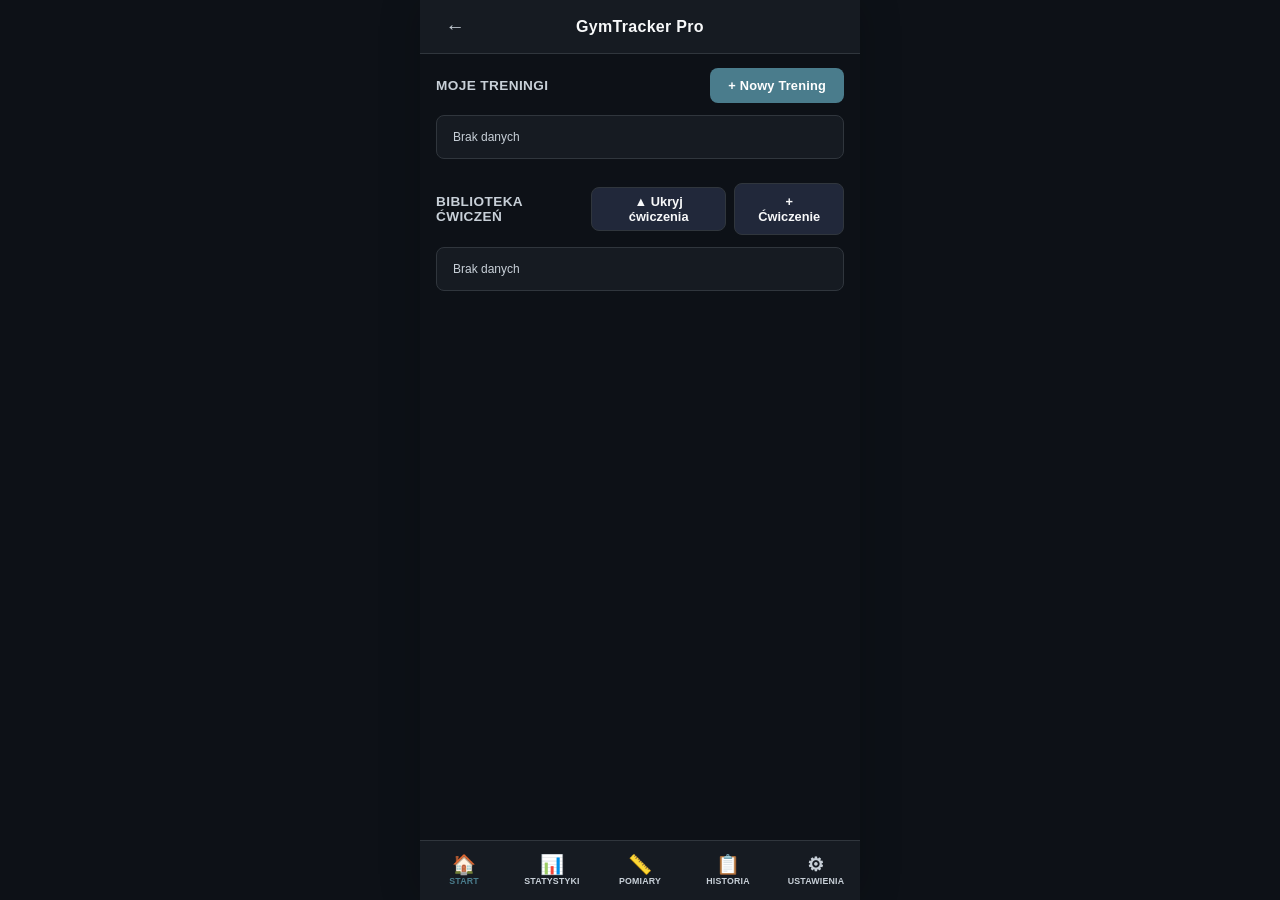
<file: index.html>
<!DOCTYPE html>
<html lang="pl">
<head>
    <meta charset="UTF-8">
    <meta name="viewport" content="width=device-width, initial-scale=1.0, viewport-fit=cover">
    <meta name="theme-color" content="#1a1a2e">
    <meta name="apple-mobile-web-app-capable" content="yes">
    <meta name="apple-mobile-web-app-status-bar-style" content="black-translucent">
    <title>GymTracker Pro</title>
    <link rel="manifest" href="./manifest.json">
    <link rel="icon" type="image/png" sizes="192x192" href="icons/icon-192.png">
    <link rel="apple-touch-icon" href="icons/icon-192.png">
    <link rel="stylesheet" href="style.css">
</head>
<body>
    <div id="app">
        <header id="header">
            <button id="btn-back" class="icon-btn hidden">&#8592;</button>
            <h1 id="page-title">GymTracker Pro</h1>
        </header>

        <main id="main">
            <!-- SCREEN: HOME -->
            <section id="screen-home" class="screen active">
                <div class="section-header">
                    <h2 data-key="my_workouts">Moje Treningi</h2>
                    <button id="btn-new-workout" class="btn-primary" data-key="new_workout">+ Nowy Trening</button>
                </div>
                <div id="workouts-list" class="card-list"></div>

                <div class="section-header mt-2">
                    <h2 data-key="exercise_library">Biblioteka Cwiczen</h2>
                    <div style="display: flex; gap: 8px; align-items: center;">
                        <button id="btn-toggle-exercises" class="btn-secondary" style="padding: 6px 12px; font-size: 0.8rem;" data-key="hide_exercises">▲ Ukryj</button>
                        <button id="btn-new-exercise" class="btn-secondary" data-key="new_exercise">+ Cwiczenie</button>
                    </div>
                </div>
                <div id="exercises-list" class="card-list"></div>
            </section>

            <!-- SCREEN: DEFINIOWANIE CWICZENIA -->
            <section id="screen-exercise-form" class="screen">
                <h2 data-key="define_exercise">Definiuj Cwiczenie</h2>
                <form id="exercise-form">
                    <input type="hidden" id="ex-id">
                    <div class="form-group">
                        <label data-key="exercise_name">Nazwa ćwiczenia</label>
                        <input type="text" id="ex-name" required data-placeholder-key="exercise_placeholder" placeholder="np. Wyciskanie sztangi">
                    </div>
                    <div class="form-group">
                        <label data-key="activity_type">Typ ćwiczenia</label>
                        <select id="ex-type">
                            <option value="" data-key="select_option">-- Wybierz --</option>
                            <option value="strength" data-key="strength_training">Trening siłowy</option>
                            <option value="activity" data-key="general_activity">Aktywność ogólna</option>
                        </select>
                    </div>
                    <div id="ex-strength-fields">
                        <div class="form-group">
                            <label data-key="muscle_group">Grupa mięśniowa</label>
                            <select id="ex-muscle">
                                <option value="" data-key="select_option">-- Wybierz --</option>
                                <option value="Klatka piersiowa">Klatka piersiowa</option>
                                <option value="Plecy">Plecy</option>
                                <option value="Barki">Barki</option>
                                <option value="Biceps">Biceps</option>
                                <option value="Triceps">Triceps</option>
                                <option value="Nogi">Nogi</option>
                                <option value="Brzuch">Brzuch</option>
                                <option value="Inne">Inne</option>
                            </select>
                        </div>
                        <div class="form-group">
                            <label data-key="weight">Waga domyślna (kg)</label>
                            <div class="number-input">
                                <button type="button" class="btn-minus" onclick="adjustValue('ex-weight', -2.5)">&#8722;</button>
                                <input type="number" id="ex-weight" value="20" step="0.5" min="0">
                                <button type="button" class="btn-plus" onclick="adjustValue('ex-weight', 2.5)">+</button>
                            </div>
                        </div>
                        <div class="form-group">
                            <label data-key="reps">Powtórzenia domyślne</label>
                            <div class="number-input">
                                <button type="button" class="btn-minus" onclick="adjustValue('ex-reps', -1)">&#8722;</button>
                                <input type="number" id="ex-reps" value="8" min="1" max="100">
                                <button type="button" class="btn-plus" onclick="adjustValue('ex-reps', 1)">+</button>
                            </div>
                        </div>
                    </div>
                    <div id="ex-activity-fields" style="display:none;">
                        <div class="form-group">
                            <label data-key="measure_duration">Mierz czas trwania?</label>
                            <label class="toggle">
                                <input type="checkbox" id="ex-measure-duration" checked>
                                <span class="toggle-slider"></span>
                            </label>
                        </div>
                        <div class="form-group">
                            <label data-key="activity_note">Notatka (opcjonalnie)</label>
                            <input type="text" id="ex-activity-note" data-placeholder-key="activity_note_placeholder" placeholder="np. Mecz ligowy, trening z trenerem">
                        </div>
                    </div>
                    <div class="form-actions">
                        <button type="submit" class="btn-primary btn-large" data-key="save">Zapisz</button>
                        <button type="button" id="btn-cancel-exercise" class="btn-secondary" data-key="cancel">Anuluj</button>
                    </div>
                </form>
            </section>

            <!-- SCREEN: DEFINIOWANIE TRENINGU -->
            <section id="screen-workout-form" class="screen">
                <h2 data-key="define_workout">Definiuj Trening</h2>
                <form id="workout-form">
                    <input type="hidden" id="wo-id">
                    <input type="hidden" id="wo-type" value="strength">
                    
                    <div class="form-group">
                        <label data-key="workout_type">Typ treningu</label>
                        <select id="wo-type-select">
                            <option value="" data-key="select_option">-- Wybierz --</option>
                            <option value="strength" data-key="strength_training">Trening siłowy</option>
                            <option value="activity" data-key="general_activity">Aktywność ogólna</option>
                        </select>
                    </div>

                    <div class="form-group">
                        <label data-key="workout_name">Nazwa treningu</label>
                        <input type="text" id="wo-name" required data-placeholder-key="workout_placeholder" placeholder="np. Piers i Biceps">
                    </div>

                    <div id="wo-strength-fields">
                        <div class="form-group">
                            <label data-key="global_sets">Liczba serii (dla wszystkich ćwiczeń)</label>
                            <div class="number-input">
                                <button type="button" class="btn-minus" onclick="adjustValue('wo-sets', -1)">&#8722;</button>
                                <input type="number" id="wo-sets" value="4" min="1" max="20">
                                <button type="button" class="btn-plus" onclick="adjustValue('wo-sets', 1)">+</button>
                            </div>
                        </div>
                        <div class="form-group">
                            <label data-key="rest_time">Przerwa między seriami (sek)</label>
                            <div class="number-input">
                                <button type="button" class="btn-minus" onclick="adjustValue('wo-rest', -15)">&#8722;</button>
                                <input type="number" id="wo-rest" value="90" min="0" max="600" step="15">
                                <button type="button" class="btn-plus" onclick="adjustValue('wo-rest', 15)">+</button>
                            </div>
                        </div>
                    </div>

                    <div class="form-group">
                        <label data-key="select_exercises">Wybierz ćwiczenia:</label>
                        <div id="wo-exercises-select" class="exercises-select"></div>
                        <div id="wo-activity-select" class="exercises-select" style="display:none;"></div>
                        <p id="wo-activity-hint" style="display:none; margin-top: 8px; font-size: 0.85rem; color: var(--text-secondary);" data-key="select_one_activity">
                            🏃 Wybierz <strong>jedną</strong> aktywność z listy powyżej.
                        </p>
                    </div>

                    <div class="form-actions">
                        <button type="submit" class="btn-primary btn-large" data-key="save_workout">Zapisz Trening</button>
                        <button type="button" id="btn-cancel-workout" class="btn-secondary" data-key="cancel">Anuluj</button>
                    </div>
                </form>
            </section>

            <!-- SCREEN: AKTYWNY TRENING SIŁOWY -->
            <section id="screen-active-workout" class="screen">
                <div id="pause-overlay" class="pause-overlay hidden">
                    <div class="pause-content">
                        <div class="pause-icon">&#9208;</div>
                        <h2 data-key="workout_paused">Trening Wstrzymany</h2>
                        <p data-key="click_to_resume">Kliknij aby wznowić</p>
                        <button id="btn-resume" class="btn-primary btn-large" data-key="resume_workout">Wznów Trening</button>
                    </div>
                </div>

                <div class="workout-header">
                    <div class="timer-display" id="session-timer-box">
                        <span class="timer-icon">&#9201;</span>
                        <span id="session-timer">0:00</span>
                    </div>
                    <button id="btn-pause-workout" class="btn-icon-small" title="Zatrzymaj">&#9208;</button>
                    <div class="rest-display">
                        <span class="rest-icon">&#9202;</span>
                        <span id="rest-timer">--:--</span>
                    </div>
                </div>

                <div class="round-banner">
                    <div class="round-info">
                        <span class="round-label" data-key="round">Runda</span>
                        <div class="round-controls">
                            <button type="button" class="btn-round-minus" id="btn-rounds-minus">&#8722;</button>
                            <span id="current-round" class="round-num">1</span>
                            <span class="round-sep">/</span>
                            <span id="total-rounds" class="round-total">8</span>
                            <button type="button" class="btn-round-plus" id="btn-rounds-plus">+</button>
                        </div>
                    </div>
                </div>

                <div class="edit-row">
                    <span class="edit-label" data-key="rest_label">Przerwa:</span>
                    <div class="number-input small">
                        <button type="button" class="btn-minus" id="btn-rest-minus">&#8722;</button>
                        <input type="number" id="quick-rest" value="90" min="0" max="600" step="15">
                        <span class="unit">s</span>
                        <button type="button" class="btn-plus" id="btn-rest-plus">+</button>
                    </div>
                </div>

                <div class="check-all-row">
                    <label class="check-all-label">
                        <input type="checkbox" id="check-all-exercises">
                        <span data-key="check_all_exercises">Zaznacz wszystkie ćwiczenia</span>
                    </label>
                </div>

                <div class="superset-table-container">
                    <table id="superset-table" class="superset-table">
                        <thead>
                            <tr><th data-key="exercise">Ćwiczenie</th><th data-key="weight">Waga</th><th data-key="reps">Powtórzenia</th><th data-key="done">Zrobione</th></tr>
                        </thead>
                        <tbody id="superset-tbody"></tbody>
                    </table>
                </div>

                <div class="rest-countdown" id="rest-countdown">
                    <span data-key="next_round_in">Następna runda za:</span>
                    <span id="rest-seconds" class="rest-big">90</span>
                </div>

                <button id="btn-complete-round" class="btn-complete-round">
                    <span data-key="complete_round">ZAKOŃCZ RUNDĘ</span>
                </button>

                <div class="workout-actions">
                    <button id="btn-finish-workout" class="btn-text btn-danger" data-key="finish_workout" onclick="window.finishWorkout()">Zakończ trening</button>
                </div>
            </section>

            <!-- SCREEN: AKTYWNOŚĆ OGÓLNA -->
            <section id="screen-activity-workout" class="screen">
                <div class="activity-container">
                    <div class="activity-icon">🏃</div>
                    <h2 id="activity-name" class="activity-name">Tenis stołowy</h2>
                    
                    <div class="activity-timer-box">
                        <span class="timer-icon">⏱️</span>
                        <span id="activity-timer" class="activity-timer">0:00</span>
                    </div>
                    
                    <button id="btn-start-timer" class="btn-primary btn-large" style="margin-bottom: 12px;" data-key="start_timer">▶ Rozpocznij</button>

                    <div class="activity-form-group">
                        <label data-key="activity_note">Notatka</label>
                        <input type="text" id="activity-note-input" data-placeholder-key="activity_note_placeholder" placeholder="np. Mecz ligowy">
                    </div>

                    <div class="activity-actions">
                        <button id="btn-finish-activity" class="btn-primary btn-large" data-key="finish_activity">Zakończ aktywność</button>
                        <button id="btn-cancel-activity" class="btn-secondary btn-large" data-key="cancel">Anuluj</button>
                    </div>
                </div>
            </section>

            <!-- SCREEN: STATYSTYKI -->
            <section id="screen-stats" class="screen">
                <h2 data-key="statistics">Statystyki</h2>
                <div class="stats-info">
                    <p data-key="stats_info">Wybierz cwiczenie aby zobaczyc jak zmienial sie Twoj ciezar w czasie. Wykres pokazuje <strong>najwiekszy ciezar</strong> z kazdego treningu dla danego cwiczenia.</p>
                </div>
                <div class="stats-tabs">
                    <button class="tab-btn active" data-tab="weight-chart" data-key="weight_progress">Postęp ciężaru</button>
                    <button class="tab-btn" data-tab="volume-chart" data-key="volume">Objętość</button>
                    <button class="tab-btn" data-tab="activity-stats" data-key="activity_stats">Aktywności</button>
                </div>
                <div class="form-group" id="exercise-select-group">
                    <label data-key="select_exercise">Wybierz ćwiczenie:</label>
                    <select id="stats-exercise-select"></select>
                </div>
                <div class="chart-container">
                    <canvas id="main-chart"></canvas>
                </div>
                <div class="stats-summary" id="stats-summary"></div>
                <div id="activity-stats-container" class="hidden">
                    <div class="form-group">
                        <label data-key="select_activity">Wybierz aktywność:</label>
                        <select id="stats-activity-select"></select>
                    </div>
                    <div class="stats-period-tabs">
                        <button class="period-btn" data-period="week" data-key="week">Tydzień</button>
                        <button class="period-btn active" data-period="month" data-key="month">Miesiąc</button>
                        <button class="period-btn" data-period="year" data-key="year">Rok</button>
                        <button class="period-btn" data-period="today" data-key="today">Dziś</button>
                    </div>
                    <div class="stats-period-selectors" id="stats-period-selectors">
                        <div class="form-group" id="month-selector-group">
                            <label data-key="select_month">Miesiąc</label>
                            <select id="stats-month-select"></select>
                        </div>
                        <div class="form-group" id="year-selector-group">
                            <label data-key="select_year">Rok</label>
                            <select id="stats-year-select"></select>
                        </div>
                    </div>
                    <div class="stats-summary" id="activity-stats-summary"></div>
                    <div class="chart-container" id="activity-chart-container">
                        <canvas id="activity-chart"></canvas>
                    </div>
                    <div id="activity-list" class="history-list"></div>
                </div>
            </section>

            <!-- SCREEN: POMIARY CIAŁA -->
            <section id="screen-measurements" class="screen">
                <h2 data-key="body_measurements">Pomiary Ciala</h2>
                <form id="measurements-form">
                    <div class="form-group">
                        <label data-key="date">Data</label>
                        <input type="date" id="ms-date" required>
                    </div>
                    <div class="measurements-grid">
                        <div class="form-group">
                            <label data-key="chest">Klatka (cm)</label>
                            <input type="number" id="ms-chest" step="0.1" min="0">
                        </div>
                        <div class="form-group">
                            <label data-key="biceps_right">Biceps P (cm)</label>
                            <input type="number" id="ms-biceps-right" step="0.1" min="0">
                        </div>
                        <div class="form-group">
                            <label data-key="biceps_left">Biceps L (cm)</label>
                            <input type="number" id="ms-biceps-left" step="0.1" min="0">
                        </div>
                        <div class="form-group">
                            <label data-key="thigh_right">Udo P (cm)</label>
                            <input type="number" id="ms-thigh-right" step="0.1" min="0">
                        </div>
                        <div class="form-group">
                            <label data-key="thigh_left">Udo L (cm)</label>
                            <input type="number" id="ms-thigh-left" step="0.1" min="0">
                        </div>
                        <div class="form-group">
                            <label data-key="waist">Talia (cm)</label>
                            <input type="number" id="ms-waist" step="0.1" min="0">
                        </div>
                    </div>
                    <div class="form-actions">
                        <button type="submit" class="btn-primary btn-large" data-key="save">Zapisz Pomiar</button>
                    </div>
                </form>
                <div class="chart-container mt-2">
                    <canvas id="measurements-chart"></canvas>
                </div>
                <div id="measurements-history" class="history-list"></div>
            </section>

            <!-- SCREEN: HISTORIA TRENINGOW -->
            <section id="screen-history" class="screen">
                <h2 data-key="workout_history">Historia Treningow</h2>
                <div class="calendar-container">
                    <div class="calendar-header">
                        <button id="calendar-prev" class="icon-btn">‹</button>
                        <span id="calendar-month-year" class="calendar-month-year"></span>
                        <button id="calendar-next" class="icon-btn">›</button>
                        <button id="calendar-today" class="btn-secondary" style="padding: 2px 10px; font-size: 0.7rem;" data-key="today">Dziś</button>
                    </div>
                    <div class="calendar-weekdays">
                        <span>Pn</span><span>Wt</span><span>Śr</span><span>Czw</span><span>Pt</span><span>Sob</span><span>Niedz</span>
                    </div>
                    <div id="calendar-grid" class="calendar-grid"></div>
                </div>
                <div id="day-details" class="day-details"></div>
            </section>

            <!-- SCREEN: USTAWIENIA -->
            <section id="screen-settings" class="screen">
                <h2 data-key="settings">Ustawienia</h2>
                <div class="settings-group">
                    <h3 data-key="appearance">Wyglad</h3>
                    <div class="setting-row">
                        <label data-key="dark_mode">Tryb ciemny</label>
                        <label class="toggle"><input type="checkbox" id="toggle-dark" checked><span class="toggle-slider"></span></label>
                    </div>
                    <div class="setting-row">
                        <label data-key="language">Jezyk</label>
                        <select id="lang-select"><option value="pl">Polski</option><option value="en">English</option></select>
                    </div>
                </div>
                <div class="settings-group">
                    <h3 data-key="app_version">Wersja aplikacji</h3>
                    <div class="setting-row"><label data-key="version">Wersja</label><span id="app-version" style="font-weight: bold; color: var(--primary);">v1.1.0</span></div>
                    <div class="setting-row"><label data-key="service_worker">Service Worker</label><span id="sw-status" style="font-size: 12px;">Sprawdzanie...</span></div>
                    <button id="check-updates-btn" class="btn-secondary btn-full mt-1" data-key="check_updates">Sprawdź aktualizacje</button>
                </div>
                <div class="settings-group">
                    <h3 data-key="data">Dane</h3>
                    <button id="btn-export" class="btn-secondary btn-full" data-key="export_data">Eksportuj dane (JSON)</button>
                    <button id="btn-import" class="btn-secondary btn-full mt-1" data-key="import_data">Importuj dane (JSON)</button>
                    <input type="file" id="import-file" accept=".json" class="hidden">
                </div>
            </section>
        </main>

        <nav id="bottom-nav" class="hidden">
            <button class="nav-btn active" data-screen="screen-home"><span class="nav-icon">&#127968;</span><span class="nav-label" data-key="home">Start</span></button>
            <button class="nav-btn" data-screen="screen-stats"><span class="nav-icon">&#128202;</span><span class="nav-label" data-key="stats">Statystyki</span></button>
            <button class="nav-btn" data-screen="screen-measurements"><span class="nav-icon">&#128207;</span><span class="nav-label" data-key="measurements">Pomiary</span></button>
            <button class="nav-btn" data-screen="screen-history"><span class="nav-icon">&#128203;</span><span class="nav-label" data-key="history">Historia</span></button>
            <button class="nav-btn" data-screen="screen-settings"><span class="nav-icon">&#9881;</span><span class="nav-label" data-key="settings">Ustawienia</span></button>
        </nav>

        <div id="toast-container"></div>
    </div>

    <div id="confirm-modal" class="modal hidden">
        <div class="modal-content">
            <div class="modal-icon">🏋️</div>
            <h3 id="modal-title" data-key="confirm_finish_workout">Zakończyć trening?</h3>
            <p id="modal-message" style="text-align: center; margin: 8px 0 16px; color: var(--text-secondary);"></p>
            <div class="modal-buttons">
                <button id="modal-cancel" class="modal-btn modal-btn-cancel" data-key="cancel">Anuluj</button>
                <button id="modal-confirm" class="modal-btn modal-btn-confirm" data-key="finish_workout">Zakończ</button>
            </div>
        </div>
    </div>
    
    <!-- MODAL: WYBÓR TRENINGU DO DODANIA -->
    <div id="workout-select-modal" class="modal hidden">
        <div class="modal-content">
            <div class="modal-icon">📋</div>
            <h3 data-key="select_workout_to_add">Wybierz trening do dodania</h3>
            <div id="workout-select-list" style="max-height: 200px; overflow-y: auto; text-align: left; margin: 12px 0;"></div>
            <div class="modal-buttons">
                <button id="workout-select-cancel" class="modal-btn modal-btn-cancel" data-key="cancel">Anuluj</button>
            </div>
        </div>
    </div>

    <script>
        window.adjustValue = window.adjustValue || function(id, delta) {
            var input = document.getElementById(id);
            if (!input) return;
            var step = parseFloat(input.step) || 1;
            var min = parseFloat(input.min) || 0;
            var max = parseFloat(input.max) || Infinity;
            var val = parseFloat(input.value) || 0;
            val += delta;
            if (val < min) val = min;
            if (val > max) val = max;
            var precision = step.toString().split('.')[1]?.length || 0;
            input.value = val.toFixed(precision);
        };
        window.adjustActiveValue = window.adjustValue;
    </script>

    <script src="chart.umd.min.js"></script>
    <script src="db.js"></script>
    <script src="translations.js"></script>
    <script src="timer.js"></script>
    <script src="charts.js"></script>
    <script src="ui.js"></script>
    <script src="app.js"></script>
</body>
</html>
</file>
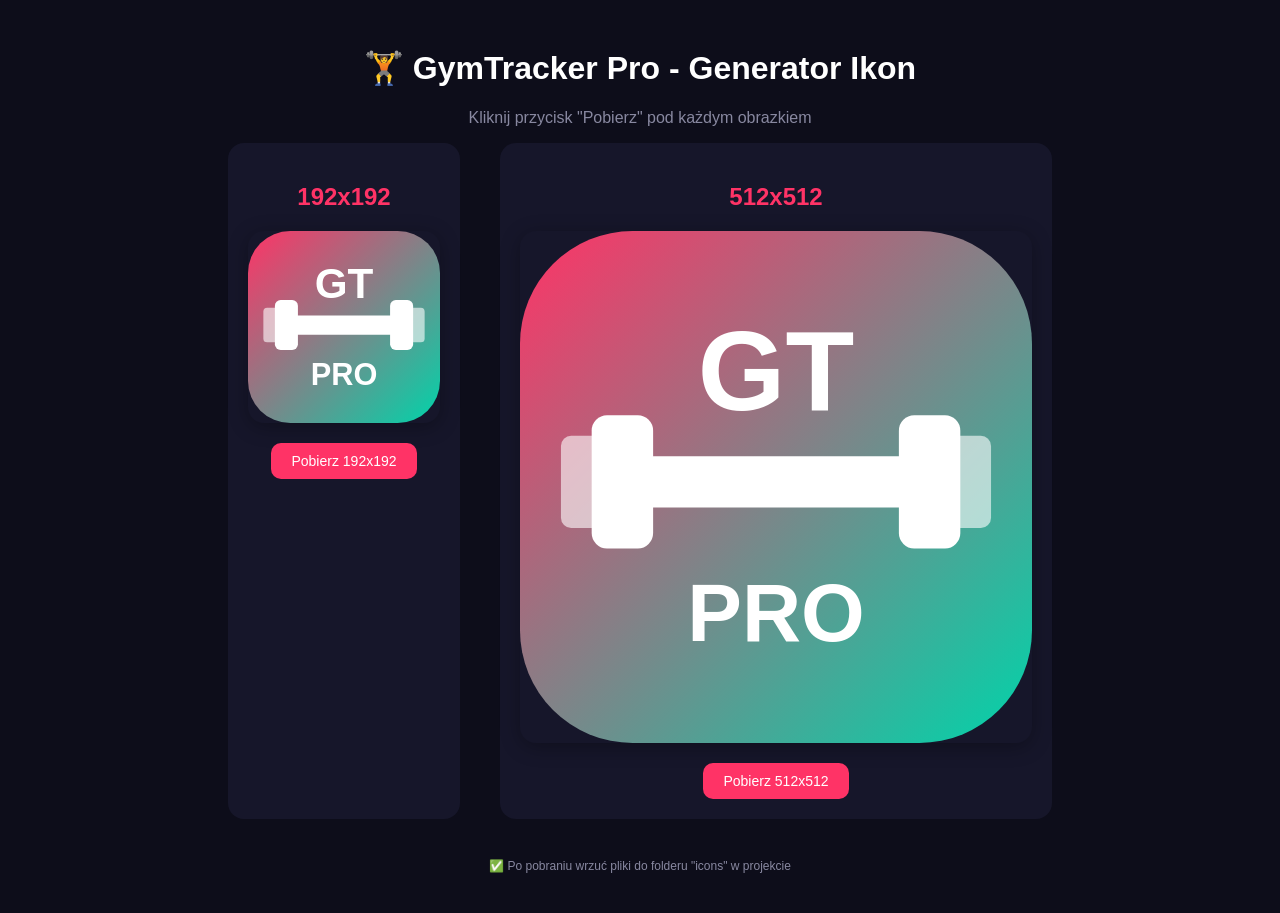
<file: icons/generator.html>
<!DOCTYPE html>
<html>
<head>
    <title>Generator ikon GymTracker Pro</title>
    <style>
        body {
            font-family: Arial, sans-serif;
            text-align: center;
            padding: 20px;
            background: #0d0d1a;
            color: white;
        }
        .container {
            display: flex;
            justify-content: center;
            gap: 40px;
            flex-wrap: wrap;
        }
        .box {
            background: #16162a;
            padding: 20px;
            border-radius: 16px;
            text-align: center;
        }
        canvas {
            display: block;
            margin: 10px auto;
            border-radius: 16px;
            box-shadow: 0 4px 20px rgba(0,0,0,0.3);
        }
        button {
            background: #ff3366;
            color: white;
            border: none;
            padding: 10px 20px;
            border-radius: 10px;
            font-size: 14px;
            cursor: pointer;
            margin-top: 10px;
        }
        h2 {
            color: #ff3366;
        }
        p {
            color: #8888a0;
        }
    </style>
</head>
<body>
    <h1>🏋️ GymTracker Pro - Generator Ikon</h1>
    <p>Kliknij przycisk "Pobierz" pod każdym obrazkiem</p>
    
    <div class="container">
        <div class="box">
            <h2>192x192</h2>
            <canvas id="icon192" width="192" height="192"></canvas>
            <button onclick="downloadCanvas('icon192', 'icon-192.png')">Pobierz 192x192</button>
        </div>
        
        <div class="box">
            <h2>512x512</h2>
            <canvas id="icon512" width="512" height="512"></canvas>
            <button onclick="downloadCanvas('icon512', 'icon-512.png')">Pobierz 512x512</button>
        </div>
    </div>

    <script>
        // TWÓJ ORYGINALNY KOD SVG - nie zmieniam nic
        const svgString = `<svg xmlns="http://www.w3.org/2000/svg" viewBox="0 0 100 100">
  <defs>
    <linearGradient id="grad" x1="0%" y1="0%" x2="100%" y2="100%">
      <stop offset="0%" stop-color="#ff3366"/>
      <stop offset="100%" stop-color="#00d4aa"/>
    </linearGradient>
  </defs>
  <rect width="100" height="100" rx="22" fill="url(#grad)"/>
  <rect x="22" y="44" width="56" height="10" rx="4" fill="white"/>
  <rect x="14" y="36" width="12" height="26" rx="3" fill="white"/>
  <rect x="8" y="40" width="10" height="18" rx="2" fill="white" opacity="0.6"/>
  <rect x="74" y="36" width="12" height="26" rx="3" fill="white"/>
  <rect x="82" y="40" width="10" height="18" rx="2" fill="white" opacity="0.6"/>
  <text x="50" y="35" font-size="22" text-anchor="middle" fill="white" font-weight="900" font-family="Arial, sans-serif">GT</text>
  <text x="50" y="80" font-size="16" text-anchor="middle" fill="white" font-weight="900" font-family="Arial, sans-serif">PRO</text>
</svg>`;

        function svgToPng(svg, width, height, callback) {
            const img = new Image();
            const blob = new Blob([svg], { type: 'image/svg+xml' });
            const url = URL.createObjectURL(blob);
            
            img.onload = function() {
                const canvas = document.createElement('canvas');
                canvas.width = width;
                canvas.height = height;
                const ctx = canvas.getContext('2d');
                ctx.drawImage(img, 0, 0, width, height);
                URL.revokeObjectURL(url);
                callback(canvas);
            };
            img.src = url;
        }

        // Generuj 192x192
        svgToPng(svgString, 192, 192, function(canvas) {
            document.getElementById('icon192').getContext('2d').drawImage(canvas, 0, 0);
            window.canvas192 = canvas;
        });

        // Generuj 512x512
        svgToPng(svgString, 512, 512, function(canvas) {
            document.getElementById('icon512').getContext('2d').drawImage(canvas, 0, 0);
            window.canvas512 = canvas;
        });

        function downloadCanvas(canvasId, filename) {
            let canvas;
            if (canvasId === 'icon192') canvas = window.canvas192;
            if (canvasId === 'icon512') canvas = window.canvas512;
            if (!canvas) return;
            
            const link = document.createElement('a');
            link.download = filename;
            link.href = canvas.toDataURL('image/png');
            link.click();
        }
    </script>
    
    <p style="margin-top: 40px; font-size: 12px;">✅ Po pobraniu wrzuć pliki do folderu "icons" w projekcie</p>
</body>
</html>
</file>
<file: style.css>
:root {
  --bg: #0d1117;
  --surface: #161b22;
  --surface-hover: #1c2333;
  --surface-light: #21283a;
  --primary: #4a7c8c;
  --primary-dark: #3a6a7a;
  --accent: #58a6ff;
  --accent-dim: rgba(88, 166, 255, 0.08);
  --text: #f8f9fa;           
  --text-secondary: #c8d0d8;
  --text-muted: #484f58;
  --border: #30363d;
  --success: #3fb950;
  --warning: #d29922;
  --danger: #f85149;
  --shadow: 0 4px 24px rgba(0, 0, 0, 0.4);
  --radius: 12px;
  --radius-sm: 8px;
  --transition: 0.2s ease;
  --header-h: 54px;
  --nav-h: 60px;
  --safe-top: env(safe-area-inset-top);
  --safe-bottom: env(safe-area-inset-bottom);
}

[data-theme="light"] {
  --bg: #f0f2f5;
  --surface: #ffffff;
  --surface-hover: #f5f6f8;
  --surface-light: #e8eaef;
  --primary: #3a6a7a;
  --primary-dark: #2c5a6a;
  --accent: #1f6feb;
  --accent-dim: rgba(31, 111, 235, 0.06);
  --text: #1f2328;
  --text-secondary: #656d76;
  --text-muted: #8b949e;
  --border: #d0d7de;
  --shadow: 0 2px 12px rgba(0, 0, 0, 0.06);
}

*, *::before, *::after {
  box-sizing: border-box;
  margin: 0;
  padding: 0;
  -webkit-tap-highlight-color: transparent;
}

html {
  font-size: 16px;
  height: 100%;
  overflow: hidden;
}

body {
  font-family: -apple-system, BlinkMacSystemFont, 'Segoe UI', Roboto, 'Helvetica Neue', sans-serif;
  background: var(--bg);
  color: var(--text);
  height: 100%;
  overflow: hidden;
  -webkit-font-smoothing: antialiased;
}

#app {
  display: flex;
  flex-direction: column;
  height: 100vh;
  height: 100dvh;
  overflow: hidden;
}

/* HEADER */
#header {
  display: flex;
  align-items: center;
  justify-content: space-between;
  height: calc(var(--header-h) + var(--safe-top));
  padding: var(--safe-top) 16px 0;
  background: var(--surface);
  border-bottom: 1px solid var(--border);
  position: relative;
  z-index: 100;
  flex-shrink: 0;
}

#page-title {
  font-size: 1rem;
  font-weight: 700;
  letter-spacing: 0.3px;
  position: absolute;
  left: 50%;
  transform: translateX(-50%);
  white-space: nowrap;
}

.icon-btn {
  background: none;
  border: none;
  color: var(--text-secondary);
  font-size: 1.2rem;
  width: 38px;
  height: 38px;
  display: flex;
  align-items: center;
  justify-content: center;
  border-radius: 50%;
  cursor: pointer;
  transition: var(--transition);
  z-index: 2;
}

.icon-btn:active { background: var(--surface-hover); }
.icon-btn.hidden { visibility: hidden; pointer-events: none; }

/* MAIN & SCREENS */
#main {
  flex: 1;
  overflow-y: auto;
  overflow-x: hidden;
  -webkit-overflow-scrolling: touch;
  position: relative;
}

.screen {
  display: none;
  padding: 14px 16px;
  padding-bottom: calc(14px + var(--safe-bottom));
  animation: fadeIn 0.2s ease;
  min-height: 100%;
}

.screen.active { display: block; }

@keyframes fadeIn {
  from { opacity: 0; transform: translateY(8px); }
  to   { opacity: 1; transform: translateY(0); }
}

.section-header {
  display: flex;
  align-items: center;
  justify-content: space-between;
  margin-bottom: 12px;
}

.section-header h2 {
  font-size: 0.85rem;
  font-weight: 700;
  color: var(--text-secondary);
  text-transform: uppercase;
  letter-spacing: 0.4px;
}

.mt-2 { margin-top: 24px; }

/* BUTTONS */
.btn-primary {
  background: var(--primary);
  color: #fff;
  border: none;
  padding: 10px 18px;
  border-radius: var(--radius-sm);
  font-size: 0.8rem;
  font-weight: 700;
  cursor: pointer;
  transition: var(--transition);
  display: inline-flex;
  align-items: center;
  justify-content: center;
  gap: 5px;
  letter-spacing: 0.2px;
}

.btn-primary:active {
  transform: scale(0.97);
  opacity: 0.85;
}

.btn-secondary {
  background: var(--surface-light);
  color: var(--text);
  border: 1px solid var(--border);
  padding: 10px 18px;
  border-radius: var(--radius-sm);
  font-size: 0.8rem;
  font-weight: 600;
  cursor: pointer;
  transition: var(--transition);
}

.btn-secondary:active { background: var(--border); }

.btn-large {
  padding: 14px 20px;
  font-size: 0.9rem;
  width: 100%;
}

.btn-full { width: 100%; }

.btn-text {
  background: none;
  border: none;
  color: var(--text-secondary);
  font-size: 0.85rem;
  cursor: pointer;
  padding: 8px;
  font-weight: 500;
}

.btn-danger { color: var(--danger); font-weight: 600; }

.btn-icon-small {
  width: 34px;
  height: 34px;
  border-radius: 50%;
  border: none;
  background: var(--surface-light);
  color: var(--text-secondary);
  font-size: 1rem;
  cursor: pointer;
  display: flex;
  align-items: center;
  justify-content: center;
  transition: var(--transition);
}

.btn-icon-small:active { background: var(--primary); color: #fff; }

.btn-minus, .btn-plus {
  width: 40px;
  height: 40px;
  border: none;
  background: var(--surface-light);
  color: var(--text);
  font-size: 1.2rem;
  font-weight: 700;
  border-radius: var(--radius-sm);
  cursor: pointer;
  display: flex;
  align-items: center;
  justify-content: center;
  transition: var(--transition);
  flex-shrink: 0;
  user-select: none;
}

.btn-minus:active, .btn-plus:active {
  background: var(--primary);
  color: #fff;
  transform: scale(0.95);
}

/* CARDS */
.card-list {
  display: flex;
  flex-direction: column;
  gap: 8px;
}

.card {
  background: var(--surface);
  border: 1px solid var(--border);
  border-radius: var(--radius-sm);
  padding: 14px 16px;
  display: flex;
  align-items: center;
  justify-content: space-between;
  cursor: pointer;
  transition: var(--transition);
}

.card:active {
  transform: scale(0.99);
  background: var(--surface-hover);
}

.card-info h3 {
  font-size: 0.95rem;
  font-weight: 600;
  margin-bottom: 3px;
}

.card-info p {
  font-size: 0.75rem;
  color: var(--text-secondary);
}

.card-actions {
  display: flex;
  gap: 4px;
}

.card-btn {
  width: 32px;
  height: 32px;
  border-radius: 50%;
  border: none;
  background: var(--surface-light);
  color: var(--text-secondary);
  font-size: 0.9rem;
  cursor: pointer;
  display: flex;
  align-items: center;
  justify-content: center;
  transition: var(--transition);
}

.card-btn.play { background: var(--accent-dim); color: var(--accent); }
.card-btn.play:active { background: var(--accent); color: #fff; }
.card-btn.delete:active { background: var(--danger); color: #fff; }
.card-btn.edit:active { background: var(--primary); color: #fff; }

/* FORMS */
.form-group {
  margin-bottom: 16px;
}

.form-group label {
  display: block;
  font-size: 0.75rem;
  font-weight: 600;
  color: var(--text-secondary);
  margin-bottom: 5px;
  text-transform: uppercase;
  letter-spacing: 0.4px;
}

.form-group input,
.form-group select {
  width: 100%;
  padding: 12px 14px;
  background: var(--surface);
  border: 1px solid var(--border);
  border-radius: var(--radius-sm);
  color: var(--text);
  font-size: 0.95rem;
  font-weight: 500;
  outline: none;
  transition: var(--transition);
  -webkit-appearance: none;
}

.form-group input:focus,
.form-group select:focus {
  border-color: var(--primary);
  box-shadow: 0 0 0 3px rgba(74, 124, 140, 0.12);
}

.form-group input::placeholder {
  color: var(--text-muted);
}

.form-actions {
  display: flex;
  flex-direction: column;
  gap: 10px;
  margin-top: 24px;
}

/* NUMBER INPUT */
.number-input {
  display: flex;
  align-items: center;
  gap: 8px;
}

.number-input input {
  text-align: center;
  font-size: 1.1rem;
  font-weight: 700;
  flex: 1;
  min-width: 0;
  padding: 10px;
  -moz-appearance: textfield;
}

.number-input input::-webkit-outer-spin-button,
.number-input input::-webkit-inner-spin-button {
  -webkit-appearance: none;
  margin: 0;
}

.number-input.small input {
  font-size: 0.95rem;
  padding: 6px;
  width: 56px;
  flex: 0 0 auto;
}

.number-input.small .btn-minus,
.number-input.small .btn-plus {
  width: 34px;
  height: 34px;
  font-size: 1rem;
}

/* EXERCISES SELECT */
.exercises-select {
  background: var(--surface);
  border: 1px solid var(--border);
  border-radius: var(--radius-sm);
  max-height: 300px;
  overflow-y: auto;
}

.exercise-select-item {
  display: flex;
  align-items: center;
  justify-content: space-between;
  padding: 12px 14px;
  border-bottom: 1px solid var(--border);
  gap: 12px;
  min-height: 54px;
}

.exercise-select-item:last-child { border-bottom: none; }

.exercise-select-item.selected {
  background: var(--accent-dim);
  border-left: 2px solid var(--accent);
}

.exercise-select-item input[type="checkbox"] {
  position: absolute;
  opacity: 0;
  width: 0;
  height: 0;
  pointer-events: none;
}

.exercise-select-item .ex-info {
  flex: 1;
}

.exercise-select-item .ex-info h4 {
  font-size: 0.9rem;
  font-weight: 600;
}

.exercise-select-item .ex-info p {
  font-size: 0.72rem;
  color: var(--text-secondary);
  margin-top: 1px;
}

.check-circle {
  width: 24px;
  height: 24px;
  border-radius: 50%;
  border: 2px solid var(--border);
  background: var(--bg);
  display: flex;
  align-items: center;
  justify-content: center;
  flex-shrink: 0;
  transition: var(--transition);
  cursor: pointer;
}

.exercise-select-item.selected .check-circle {
  background: var(--accent);
  border-color: var(--accent);
}

.exercise-select-item.selected .check-circle::after {
  content: "✓";
  color: #fff;
  font-size: 14px;
  font-weight: 700;
}

/* ACTIVE WORKOUT */
#screen-active-workout {
  padding: 10px;
}

.pause-overlay {
  position: fixed;
  inset: 0;
  background: rgba(0, 0, 0, 0.85);
  backdrop-filter: blur(6px);
  z-index: 500;
  display: flex;
  align-items: center;
  justify-content: center;
  opacity: 0;
  pointer-events: none;
  transition: opacity 0.3s ease;
}

.pause-overlay:not(.hidden) {
  opacity: 1;
  pointer-events: auto;
}

.pause-content {
  text-align: center;
  padding: 32px;
}

.pause-icon {
  font-size: 3.5rem;
  margin-bottom: 16px;
}

.pause-content h2 {
  font-size: 1.3rem;
  margin-bottom: 6px;
}

.pause-content p {
  color: var(--text-secondary);
  margin-bottom: 24px;
}

.workout-header {
  display: flex;
  justify-content: space-between;
  align-items: center;
  width: 100%;
  margin-bottom: 12px;
  gap: 8px;
}

.timer-display, .rest-display {
  display: flex;
  align-items: center;
  gap: 6px;
  font-size: 0.95rem;
  font-weight: 700;
  background: var(--surface);
  padding: 8px 14px;
  border-radius: var(--radius-sm);
  border: 1px solid var(--border);
  flex: 1;
}

.timer-icon, .rest-icon {
  font-size: 1rem;
}

.round-banner {
  margin-bottom: 10px;
  padding: 10px;
  background: var(--surface);
  border-radius: var(--radius-sm);
  border: 1px solid var(--border);
  text-align: center;
}

.round-info {
  display: flex;
  align-items: center;
  justify-content: center;
  gap: 14px;
  flex-wrap: wrap;
}

.round-label {
  font-size: 0.8rem;
  font-weight: 600;
  color: var(--text-secondary);
  text-transform: uppercase;
  letter-spacing: 0.3px;
}

.round-controls {
  display: flex;
  align-items: center;
  gap: 6px;
}

.round-num {
  font-size: 1.4rem;
  font-weight: 600;
  color: var(--text-secondary)
  min-width: 36px;
  text-align: center;
}

.round-sep {
  font-size: 1.4rem;
  color: var(--text-secondary);
  text-align: center;
}

.round-total {
  font-size: 1.4rem;
  font-weight: 800;
  color: #e94560;
  text-align: center;
}

.btn-round-minus, .btn-round-plus {
  width: 32px;
  height: 32px;
  border: none;
  background: var(--surface-light);
  color: var(--text);
  font-size: 1.1rem;
  font-weight: 700;
  border-radius: var(--radius-sm);
  cursor: pointer;
  transition: var(--transition);
  display: flex;
  align-items: center;
  justify-content: center;
}

.btn-round-minus:active, .btn-round-plus:active {
  background: var(--primary);
  color: #fff;
  transform: scale(0.95);
}

.edit-row {
  display: flex;
  align-items: center;
  justify-content: center;
  gap: 14px;
  margin-bottom: 10px;
  padding: 8px 12px;
  background: var(--surface);
  border-radius: var(--radius-sm);
  border: 1px solid var(--border);
}

.edit-label {
  font-size: 0.8rem;
  font-weight: 600;
  color: var(--text-secondary);
  text-transform: uppercase;
  letter-spacing: 0.3px;
}

.edit-row .unit {
  font-size: 0.8rem;
  color: var(--text-secondary);
  font-weight: 600;
}

.check-all-row {
  margin-bottom: 8px;
  padding: 0 2px;
}

.check-all-label {
  display: flex;
  align-items: center;
  gap: 8px;
  cursor: pointer;
  font-size: 0.8rem;
  font-weight: 600;
  color: var(--text-secondary);
  text-transform: uppercase;
  letter-spacing: 0.3px;
  user-select: none;
}

.check-all-label input[type="checkbox"] {
  width: 18px;
  height: 18px;
  accent-color: var(--primary);
  cursor: pointer;
}

.superset-table-container {
  width: 100%;
  background: var(--surface);
  border-radius: var(--radius-sm);
  overflow: hidden;
  margin-bottom: 10px;
  border: 1px solid var(--border);
}

.superset-table {
  width: 100%;
  border-collapse: collapse;
  font-size: 0.85rem;
}

.superset-table th {
  background: var(--surface-light);
  padding: 10px 4px;
  font-weight: 700;
  font-size: 0.6rem;
  text-transform: uppercase;
  color: var(--text-secondary);
  text-align: center;
  letter-spacing: 0.4px;
}

.superset-table td {
  padding: 8px 4px;
  text-align: center;
  border-top: 1px solid var(--border);
  vertical-align: middle;
}

.superset-table td:first-child {
  text-align: left;
  padding-left: 12px;
  font-weight: 600;
  font-size: 0.8rem;
}

.superset-table .ex-done {
  background: var(--accent-dim);
}

.superset-table .ex-done td:first-child {
  color: var(--accent);
}

.superset-table .ex-previous {
  opacity: 0.5;
}

.superset-table .ex-previous td:first-child {
  color: var(--text-muted);
}

.superset-table .ex-previous .check-btn.checked {
  background: var(--surface-light);
  border-color: var(--border);
  color: var(--text-muted);
}

.superset-table input[type="number"] {
  width: 52px;
  padding: 6px 2px;
  background: var(--bg);
  border: 1px solid var(--border);
  border-radius: 6px;
  color: var(--text);
  font-size: 0.85rem;
  font-weight: 600;
  text-align: center;
  -moz-appearance: textfield;
}

.superset-table input[type="number"]::-webkit-outer-spin-button,
.superset-table input[type="number"]::-webkit-inner-spin-button {
  -webkit-appearance: none;
  margin: 0;
}

.superset-table .check-cell {
  padding: 4px;
}

.superset-table .check-btn {
  width: 32px;
  height: 32px;
  border-radius: 50%;
  border: 2px solid var(--border);
  background: transparent;
  color: var(--text-muted);
  font-size: 1rem;
  cursor: pointer;
  transition: var(--transition);
  display: flex;
  align-items: center;
  justify-content: center;
  margin: 0 auto;
}

.superset-table .check-btn.checked {
  background: var(--accent);
  border-color: var(--accent);
  color: #fff;
}

.superset-table .check-btn:active {
  transform: scale(0.9);
}

.rest-countdown {
  display: none;
  flex-direction: column;
  align-items: center;
  gap: 4px;
  margin-bottom: 10px;
  background: var(--surface);
  padding: 16px 28px;
  border-radius: var(--radius-sm);
  border: 1px solid var(--primary);
}

.rest-countdown.active { display: flex; }

.rest-big {
  font-size: 2.8rem;
  font-weight: 800;
  color: var(--primary);
  line-height: 1;
}

.btn-complete-round {
  width: 100%;
  padding: 16px 20px;
  border-radius: var(--radius-sm);
  background: var(--primary);
  color: #fff;
  border: none;
  font-size: 0.95rem;
  font-weight: 700;
  cursor: pointer;
  transition: var(--transition);
  margin-bottom: 10px;
  letter-spacing: 0.3px;
}

.btn-complete-round:active {
  transform: scale(0.98);
  opacity: 0.85;
}

.btn-complete-round:disabled {
  background: var(--text-muted);
  cursor: not-allowed;
  transform: none;
  opacity: 0.5;
}

.workout-actions {
  display: flex;
  justify-content: center;
  width: 100%;
  padding-top: 2px;
}

#btn-finish-workout {
  background: transparent;
  border: 1px solid var(--danger);
  color: var(--danger);
  padding: 16px 20px;
  border-radius: var(--radius-sm);
  font-size: 0.9rem;
  font-weight: 700;
  width: 100%;
  cursor: pointer;
  transition: var(--transition);
  letter-spacing: 0.3px;
}

#btn-finish-workout.ready-to-finish {
  background: var(--success);
  border-color: var(--success);
  color: #fff;
}

/* STATS */
.stats-info {
  background: var(--surface);
  border-radius: var(--radius-sm);
  padding: 12px 14px;
  margin-bottom: 14px;
  border: 1px solid var(--border);
  font-size: 0.8rem;
  line-height: 1.5;
  color: var(--text-secondary);
}

.stats-info strong {
  color: var(--text);
}

.stats-tabs {
  display: flex;
  gap: 6px;
  margin-bottom: 14px;
  overflow-x: auto;
  padding-bottom: 2px;
}

.tab-btn {
  background: var(--surface);
  border: 1px solid var(--border);
  color: var(--text-secondary);
  padding: 8px 16px;
  border-radius: var(--radius-sm);
  font-size: 0.75rem;
  font-weight: 700;
  text-transform: uppercase;
  letter-spacing: 0.3px;
  cursor: pointer;
  white-space: nowrap;
  transition: var(--transition);
}

.tab-btn.active {
  background: var(--primary);
  color: #fff;
  border-color: var(--primary);
}

.chart-container {
  background: var(--surface);
  border-radius: var(--radius-sm);
  padding: 12px;
  margin-bottom: 14px;
  border: 1px solid var(--border);
  position: relative;
  height: 240px;
}

.stats-summary {
  display: grid;
  grid-template-columns: repeat(2, 1fr);
  gap: 8px;
}

.stat-box {
  background: var(--surface);
  border-radius: var(--radius-sm);
  padding: 14px;
  text-align: center;
  border: 1px solid var(--border);
}

.stat-box .stat-value {
  font-size: 1.3rem;
  font-weight: 800;
  color: var(--primary);
}

.stat-box .stat-label {
  font-size: 0.65rem;
  color: var(--text-secondary);
  margin-top: 4px;
  text-transform: uppercase;
  letter-spacing: 0.4px;
}

/* MEASUREMENTS */
.measurements-grid {
  display: grid;
  grid-template-columns: repeat(auto-fit, minmax(130px, 1fr));
  gap: 12px;
}

.history-list {
  display: flex;
  flex-direction: column;
  gap: 8px;
  margin-top: 16px;
}

.history-item {
  background: var(--surface);
  border-radius: var(--radius-sm);
  padding: 14px 16px;
  border: 1px solid var(--border);
}

.history-item .history-date {
  font-size: 0.75rem;
  font-weight: 700;
  color: var(--primary);
  margin-bottom: 8px;
  text-transform: uppercase;
  letter-spacing: 0.3px;
}

.history-item .history-details {
  display: grid;
  grid-template-columns: repeat(3, 1fr);
  gap: 8px;
  font-size: 0.72rem;
}

.history-item .history-details span {
  color: var(--text-secondary);
}

.history-item .history-details strong {
  color: var(--text);
  display: block;
  margin-top: 2px;
  font-size: 0.85rem;
}

.history-detail {
  background: var(--surface);
  border-radius: var(--radius-sm);
  padding: 16px;
  margin-bottom: 12px;
  border: 1px solid var(--border);
}

.history-detail h3 {
  font-size: 0.95rem;
  font-weight: 700;
  margin-bottom: 2px;
}

.history-detail .meta {
  font-size: 0.7rem;
  color: var(--text-secondary);
  margin-bottom: 10px;
  text-transform: uppercase;
  letter-spacing: 0.3px;
}

.history-detail .exercises-summary {
  display: flex;
  flex-direction: column;
  gap: 8px;
}

.history-exercise {
  background: var(--surface-light);
  border-radius: var(--radius-sm);
  padding: 10px 12px;
}

.history-exercise h4 {
  font-size: 0.85rem;
  font-weight: 600;
  margin-bottom: 6px;
}

.history-exercise .sets-summary {
  display: flex;
  flex-wrap: wrap;
  gap: 4px;
  font-size: 0.72rem;
}

.history-exercise .sets-summary span {
  background: var(--bg);
  padding: 2px 8px;
  border-radius: 4px;
  color: var(--text-secondary);
}

/* SETTINGS */
.settings-group {
  background: var(--surface);
  border-radius: var(--radius-sm);
  padding: 16px;
  margin-bottom: 16px;
  border: 1px solid var(--border);
}

.settings-group h3 {
  font-size: 0.75rem;
  font-weight: 700;
  color: var(--text-secondary);
  text-transform: uppercase;
  letter-spacing: 0.4px;
  margin-bottom: 12px;
}

.setting-row {
  display: flex;
  align-items: center;
  justify-content: space-between;
  padding: 10px 0;
  border-bottom: 1px solid var(--border);
}

.setting-row:last-child { border-bottom: none; }

.setting-row label {
  font-size: 0.9rem;
  font-weight: 500;
}

.toggle {
  position: relative;
  display: inline-block;
  width: 48px;
  height: 28px;
}

.toggle input {
  opacity: 0;
  width: 0;
  height: 0;
}

.toggle-slider {
  position: absolute;
  cursor: pointer;
  top: 0; left: 0; right: 0; bottom: 0;
  background: var(--border);
  border-radius: 28px;
  transition: var(--transition);
}

.toggle-slider::before {
  content: "";
  position: absolute;
  height: 22px;
  width: 22px;
  left: 3px;
  bottom: 3px;
  background: #fff;
  border-radius: 50%;
  transition: var(--transition);
  box-shadow: 0 1px 4px rgba(0,0,0,0.15);
}

.toggle input:checked + .toggle-slider {
  background: var(--primary);
}

.toggle input:checked + .toggle-slider::before {
  transform: translateX(20px);
}

.mt-1 { margin-top: 8px; }

/* BOTTOM NAV */
#bottom-nav {
  display: flex;
  justify-content: space-around;
  align-items: center;
  height: calc(var(--nav-h) + var(--safe-bottom));
  padding-bottom: var(--safe-bottom);
  background: var(--surface);
  border-top: 1px solid var(--border);
  flex-shrink: 0;
  z-index: 100;
}

#bottom-nav.hidden { display: none; }

.nav-btn {
  flex: 1;
  display: flex;
  flex-direction: column;
  align-items: center;
  justify-content: center;
  gap: 2px;
  background: none;
  border: none;
  color: var(--text-secondary);
  font-size: 0.55rem;
  font-weight: 600;
  text-transform: uppercase;
  letter-spacing: 0.2px;
  cursor: pointer;
  padding: 4px 0;
  transition: var(--transition);
  height: 100%;
}

.nav-btn.active {
  color: var(--primary);
}

.nav-icon {
  font-size: 1.2rem;
  line-height: 1;
}

.nav-label {
  font-weight: 700;
}

/* TOAST */
#toast-container {
  position: fixed;
  bottom: calc(var(--nav-h) + var(--safe-bottom) + 14px);
  left: 50%;
  transform: translateX(-50%);
  z-index: 300;
  display: flex;
  flex-direction: column;
  gap: 6px;
  pointer-events: none;
  width: 90%;
  max-width: 360px;
}

.toast {
  background: var(--surface);
  color: var(--text);
  padding: 12px 16px;
  border-radius: var(--radius-sm);
  font-size: 0.85rem;
  font-weight: 600;
  box-shadow: var(--shadow);
  border: 1px solid var(--border);
  display: flex;
  align-items: center;
  gap: 10px;
  animation: toastIn 0.25s ease, toastOut 0.25s ease 2.5s forwards;
  pointer-events: auto;
}

.toast.success { border-left: 3px solid var(--success); }
.toast.error   { border-left: 3px solid var(--danger); }
.toast.info    { border-left: 3px solid var(--primary); }

@keyframes toastIn {
  from { opacity: 0; transform: translateY(16px); }
  to   { opacity: 1; transform: translateY(0); }
}

@keyframes toastOut {
  from { opacity: 1; transform: translateY(0); }
  to   { opacity: 0; transform: translateY(16px); }
}

/* MODAL */
.modal {
    position: fixed;
    top: 0;
    left: 0;
    width: 100%;
    height: 100%;
    background: rgba(0, 0, 0, 0.8);
    backdrop-filter: blur(6px);
    z-index: 1000;
    display: flex;
    align-items: center;
    justify-content: center;
    opacity: 0;
    transition: opacity 0.25s ease;
    pointer-events: none;
}

.modal:not(.hidden) {
    opacity: 1;
    pointer-events: auto;
}

.modal-content {
    background: var(--surface);
    border-radius: var(--radius);
    padding: 24px 20px;
    max-width: 320px;
    width: 85%;
    text-align: center;
    border: 1px solid var(--border);
    box-shadow: var(--shadow);
    animation: modalIn 0.25s ease;
}

@keyframes modalIn {
    from { opacity: 0; transform: scale(0.95); }
    to   { opacity: 1; transform: scale(1); }
}

.modal-icon {
    font-size: 2.8rem;
    margin-bottom: 10px;
}

.modal-content h3 {
    font-size: 1.1rem;
    font-weight: 700;
    margin-bottom: 8px;
    color: var(--text);
}

.modal-content p {
    font-size: 0.85rem;
    color: var(--text-secondary);
    margin-bottom: 20px;
    line-height: 1.5;
}

.modal-buttons {
    display: flex;
    gap: 10px;
    justify-content: center;
}

.modal-btn {
    padding: 10px 20px;
    border-radius: var(--radius-sm);
    font-size: 0.85rem;
    font-weight: 700;
    text-transform: uppercase;
    letter-spacing: 0.3px;
    cursor: pointer;
    transition: var(--transition);
    border: none;
    flex: 1;
}

.modal-btn-cancel {
    background: var(--surface-light);
    color: var(--text-secondary);
    border: 1px solid var(--border);
}

.modal-btn-cancel:active {
    background: var(--border);
    transform: scale(0.97);
}

.modal-btn-confirm {
    background: var(--danger);
    color: #fff;
}

.modal-btn-confirm:active {
    transform: scale(0.97);
    opacity: 0.85;
}

.hidden { display: none !important; }

::-webkit-scrollbar { width: 4px; }
::-webkit-scrollbar-track { background: transparent; }
::-webkit-scrollbar-thumb { background: var(--border); border-radius: 4px; }

@media (min-width: 768px) {
  #app {
    max-width: 440px;
    margin: 0 auto;
    box-shadow: 0 0 40px rgba(0, 0, 0, 0.2);
  }
}

/* ===== KALENDARZ ===== */
.calendar-container {
  background: var(--surface);
  border-radius: var(--radius-sm);
  padding: 14px;
  border: 1px solid var(--border);
  margin-bottom: 14px;
}

.calendar-header {
  display: flex;
  justify-content: space-between;
  align-items: center;
  margin-bottom: 14px;
}

.calendar-month-year {
  font-size: 0.95rem;
  font-weight: 700;
  text-transform: uppercase;
  letter-spacing: 0.3px;
}

.calendar-weekdays {
  display: grid;
  grid-template-columns: repeat(7, 1fr);
  text-align: center;
  font-size: 0.6rem;
  font-weight: 700;
  color: var(--text-secondary);
  text-transform: uppercase;
  margin-bottom: 6px;
  letter-spacing: 0.3px;
}

.calendar-grid {
  display: grid;
  grid-template-columns: repeat(7, 1fr);
  gap: 3px;
}

.calendar-day {
  aspect-ratio: 1 / 1;
  display: flex;
  flex-direction: column;
  align-items: center;
  justify-content: flex-start;
  padding-top: 4px;
  background: var(--bg);
  border-radius: var(--radius-sm);
  font-size: 0.8rem;
  font-weight: 600;
  color: var(--text);
  cursor: default;
  transition: var(--transition);
  border: 1px solid transparent;
}

.calendar-day.other-month {
  opacity: 0.25;
}

.calendar-day.today {
  border-color: var(--primary);
  background: var(--surface-hover);
}

.calendar-day.has-workout {
  cursor: pointer;
}

.calendar-day.has-workout:active {
  transform: scale(0.95);
  background: var(--surface-light);
}

.calendar-day .day-number {
  font-size: 0.75rem;
  font-weight: 700;
  margin-bottom: 1px;
}

.calendar-day .day-dots {
  display: flex;
  flex-wrap: wrap;
  justify-content: center;
  gap: 2px;
  margin-top: 1px;
}

.calendar-day .dot {
  width: 6px;
  height: 6px;
  border-radius: 50%;
  display: inline-block;
  flex-shrink: 0;
}

/* Szczegóły dnia */
.day-details {
  background: var(--surface);
  border-radius: var(--radius-sm);
  padding: 14px;
  border: 1px solid var(--border);
  margin-top: 10px;
}

.day-details .detail-header {
  display: flex;
  justify-content: space-between;
  align-items: center;
  margin-bottom: 10px;
}

.day-details .detail-date {
  font-weight: 700;
  font-size: 0.9rem;
  text-transform: uppercase;
  letter-spacing: 0.3px;
}

.day-details .detail-close {
  background: none;
  border: none;
  color: var(--text-secondary);
  font-size: 1.3rem;
  cursor: pointer;
  padding: 0 4px;
}

.day-details .detail-session {
  background: var(--surface-light);
  border-radius: var(--radius-sm);
  padding: 10px 12px;
  margin-bottom: 10px;
  border-left: 3px solid var(--primary);
}

.day-details .detail-session:last-child {
  margin-bottom: 0;
}

.day-details .detail-session h4 {
  font-size: 0.85rem;
  font-weight: 700;
  margin-bottom: 2px;
}

.day-details .detail-session .session-meta {
  font-size: 0.65rem;
  color: var(--text-secondary);
  margin-bottom: 8px;
  text-transform: uppercase;
  letter-spacing: 0.3px;
}

.day-details .detail-session .session-exercise {
  font-size: 0.75rem;
  margin-bottom: 2px;
}

.day-details .detail-session .session-exercise strong {
  display: inline-block;
  min-width: 70px;
}

.day-details .detail-session .session-exercise .set-info {
  color: var(--text-secondary);
  margin-left: 4px;
}

.day-details .detail-session .delete-session-btn {
  background: none;
  border: none;
  color: var(--danger);
  font-size: 1rem;
  cursor: pointer;
  padding: 2px 6px;
  float: right;
}

.day-details .detail-session .delete-session-btn:active {
  transform: scale(0.9);
}

.day-details .no-workouts {
  color: var(--text-secondary);
  text-align: center;
  padding: 16px 0;
  font-size: 0.8rem;
  text-transform: uppercase;
  letter-spacing: 0.3px;
}

/* Ekran aktywności */
#screen-activity-workout.active {
  display: flex;
  align-items: center;
  justify-content: center;
  min-height: 70vh;
}

.activity-container {
  background: var(--surface);
  border-radius: var(--radius);
  padding: 28px 20px;
  width: 100%;
  max-width: 360px;
  border: 1px solid var(--border);
  text-align: center;
}

.activity-icon {
  font-size: 3.5rem;
  margin-bottom: 10px;
}

.activity-name {
  font-size: 1.3rem;
  font-weight: 700;
  margin-bottom: 20px;
  color: var(--text);
  text-transform: uppercase;
  letter-spacing: 0.3px;
}

.activity-timer-box {
  display: flex;
  align-items: center;
  justify-content: center;
  gap: 10px;
  background: var(--bg);
  padding: 16px;
  border-radius: var(--radius-sm);
  margin-bottom: 20px;
  border: 1px solid var(--border);
}

.activity-timer {
  font-size: 2.4rem;
  font-weight: 800;
  font-variant-numeric: tabular-nums;
  color: var(--primary);
}

.activity-form-group {
  margin-bottom: 20px;
  text-align: left;
}

.activity-form-group label {
  display: block;
  font-size: 0.7rem;
  font-weight: 700;
  color: var(--text-secondary);
  margin-bottom: 4px;
  text-transform: uppercase;
  letter-spacing: 0.4px;
}

.activity-form-group input {
  width: 100%;
  padding: 10px 14px;
  background: var(--bg);
  border: 1px solid var(--border);
  border-radius: var(--radius-sm);
  color: var(--text);
  font-size: 0.9rem;
  outline: none;
  transition: var(--transition);
}

.activity-form-group input:focus {
  border-color: var(--primary);
}

.activity-actions {
  display: flex;
  flex-direction: column;
  gap: 10px;
}

/* Kropka w kalendarzu dla aktywności */
.calendar-day .activity-icon-small {
  font-size: 11px;
  line-height: 1;
  margin-top: 1px;
}

/* ===== ZWIJANA BIBLIOTEKA ===== */
#exercises-list {
  transition: max-height 0.25s ease, opacity 0.25s ease, margin 0.25s ease;
  overflow: hidden;
  max-height: 2000px;
  opacity: 1;
  margin-bottom: 0;
}

#exercises-list.collapsed {
  max-height: 0;
  opacity: 0;
  margin-bottom: 0;
  padding: 0;
  pointer-events: none;
}

#exercises-list.collapsed + .mt-2 {
  margin-top: 0;
}

/* ===== STATYSTYKI AKTYWNOŚCI ===== */
.stats-period-tabs {
    display: flex;
    gap: 4px;
    margin-bottom: 10px;
    flex-wrap: wrap;
}

.stats-period-tabs .period-btn {
    background: var(--surface);
    border: 1px solid var(--border);
    color: var(--text-secondary);
    padding: 6px 12px;
    border-radius: var(--radius-sm);
    font-size: 0.7rem;
    font-weight: 700;
    text-transform: uppercase;
    letter-spacing: 0.3px;
    cursor: pointer;
    transition: var(--transition);
    flex: 1;
    min-width: 50px;
}

.stats-period-tabs .period-btn.active {
    background: var(--primary);
    color: #fff;
    border-color: var(--primary);
}

.stats-period-selectors {
    display: flex;
    gap: 10px;
    margin-bottom: 12px;
    flex-wrap: wrap;
}

.stats-period-selectors .form-group {
    flex: 1;
    min-width: 100px;
    margin-bottom: 0;
}

.stats-period-selectors .form-group label {
    font-size: 0.6rem;
    text-transform: uppercase;
    letter-spacing: 0.4px;
    color: var(--text-secondary);
    margin-bottom: 2px;
}

.stats-period-selectors .form-group select {
    padding: 6px 10px;
    font-size: 0.8rem;
    background: var(--surface);
    border: 1px solid var(--border);
    border-radius: var(--radius-sm);
    color: var(--text);
    outline: none;
    width: 100%;
    cursor: pointer;
}
</file>
